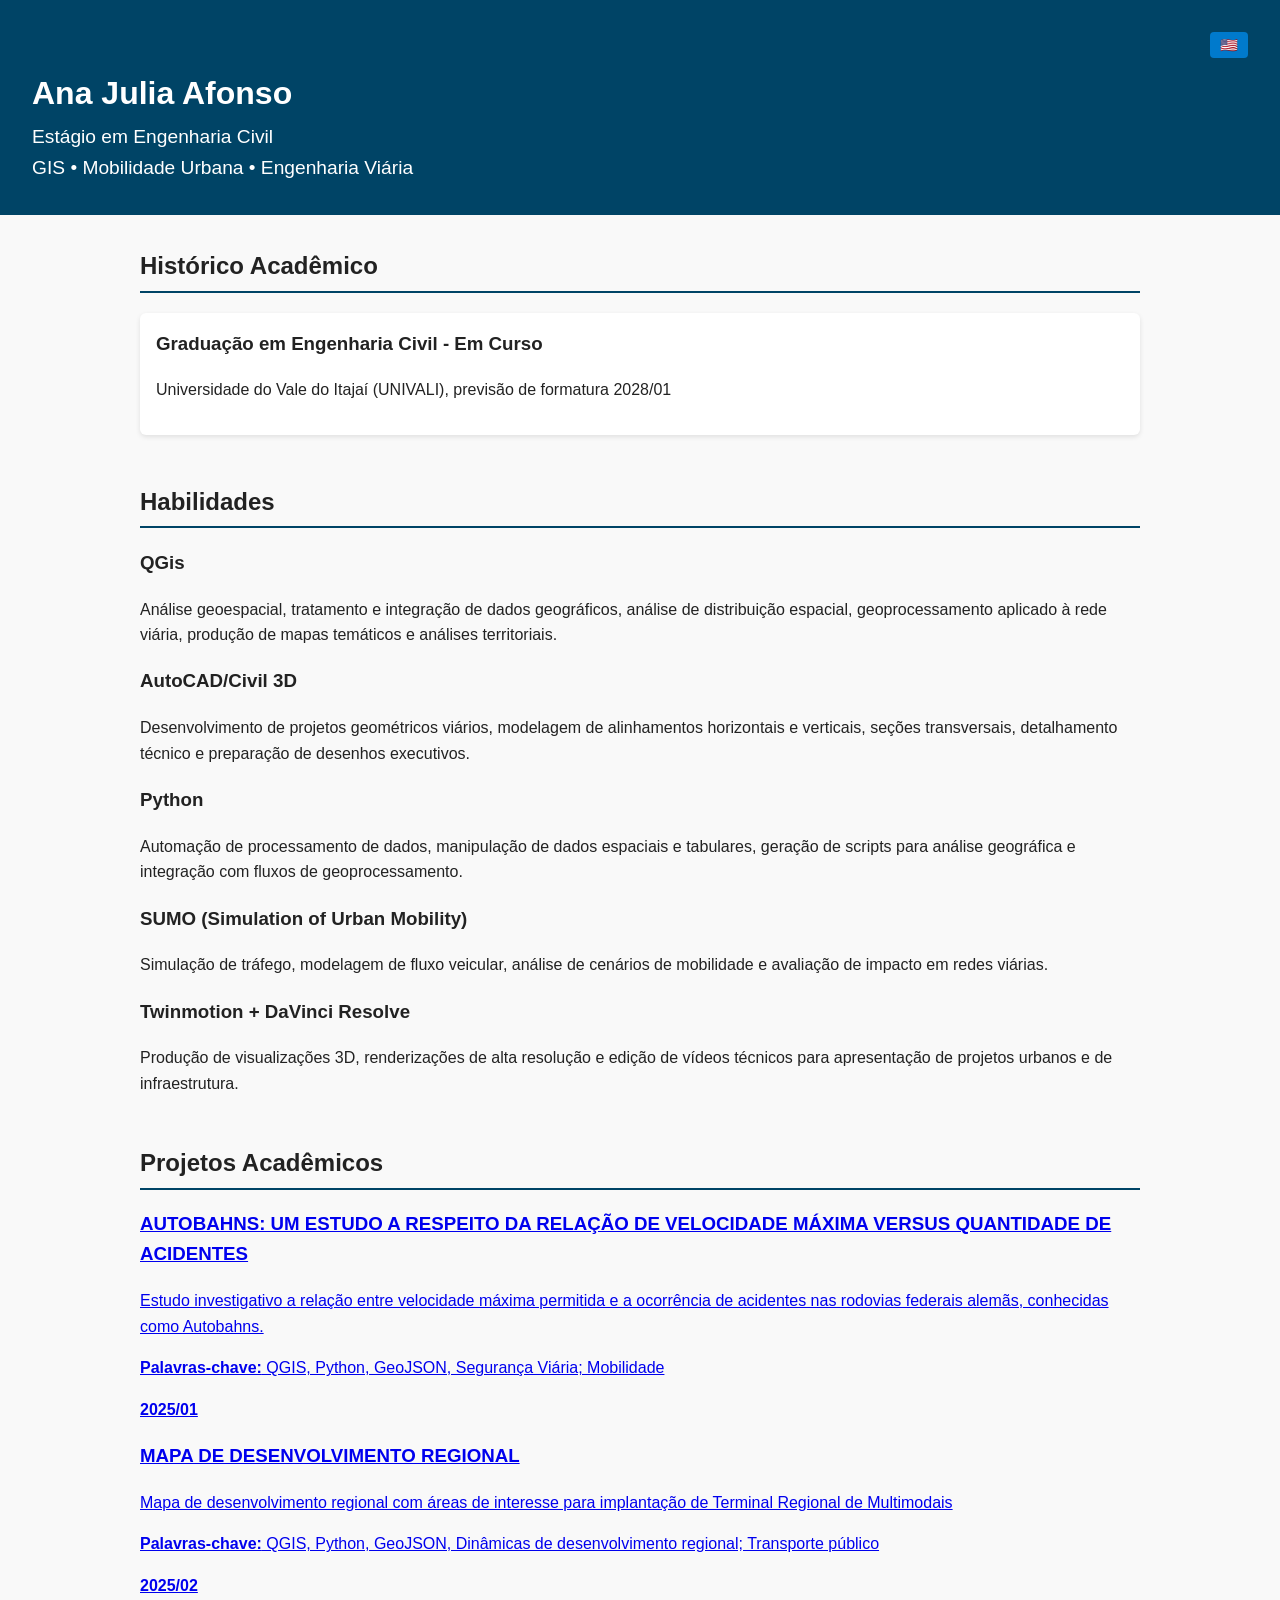
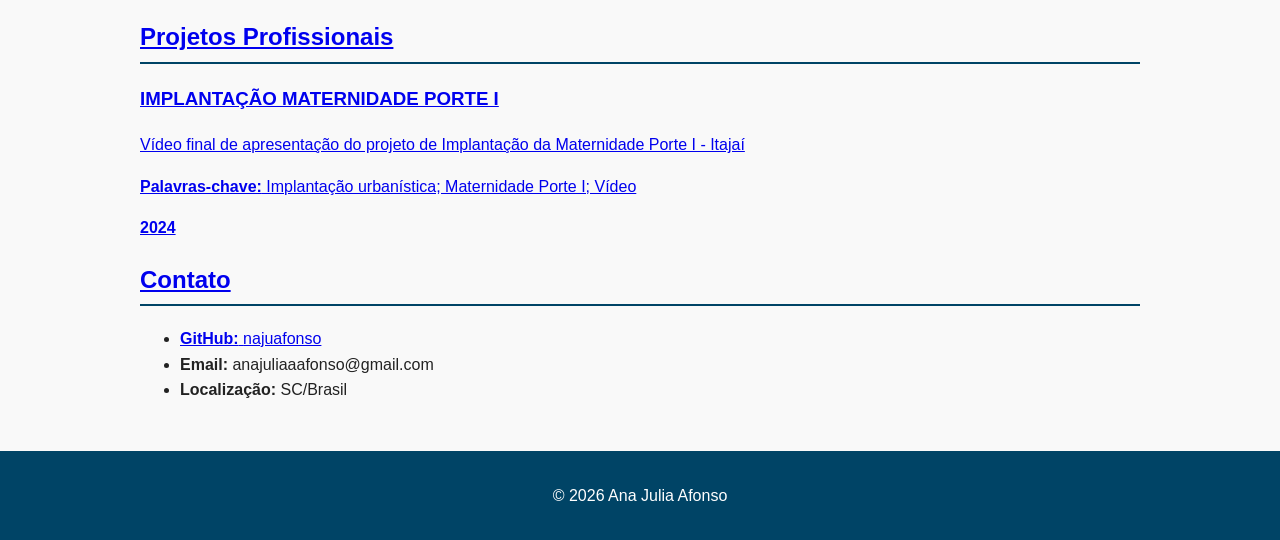
<file: index.html>
<!DOCTYPE html>
<html lang="pt">
<head>
<meta charset="UTF-8">
<meta name="viewport" content="width=device-width, initial-scale=1.0">
<title>Ana Julia Afonso | Portfolio de Projetos</title>
<link rel="stylesheet" href="style.css">
</head>
<body>

<header>
  <div class="lang-switch">
    <a href="en.html">🇺🇸</a>
  </div>
  <h1>Ana Julia Afonso</h1>
  <p>Estágio em Engenharia Civil</p>
  <p>GIS • Mobilidade Urbana • Engenharia Viária</p>
</header>

<main>
  <section id="academics">
    <h2>Histórico Acadêmico</h2>
    <div class="academic-item">
      <h3>Graduação em Engenharia Civil - Em Curso</h3>
      <p>Universidade do Vale do Itajaí (UNIVALI), previsão de formatura 2028/01</p>
    </div>
  </section>

  <section id="skills">
    <h2>Habilidades</h2>
    <div class="skills">
      <h3>QGis</h3>
      <p>Análise geoespacial, tratamento e integração de dados geográficos, análise de distribuição espacial, geoprocessamento aplicado à rede viária, produção de mapas temáticos e análises territoriais.</p>
      <h3>AutoCAD/Civil 3D</h3>
      <p>Desenvolvimento de projetos geométricos viários, modelagem de alinhamentos horizontais e verticais, seções transversais, detalhamento técnico e preparação de desenhos executivos.</p>
      <h3>Python</h3>
      <p>Automação de processamento de dados, manipulação de dados espaciais e tabulares, geração de scripts para análise geográfica e integração com fluxos de geoprocessamento.</p>
      <h3>SUMO (Simulation of Urban Mobility)</h3>
      <p>Simulação de tráfego, modelagem de fluxo veicular, análise de cenários de mobilidade e avaliação de impacto em redes viárias.</p>
      <h3>Twinmotion + DaVinci Resolve</h3>
      <p>Produção de visualizações 3D, renderizações de alta resolução e edição de vídeos técnicos para apresentação de projetos urbanos e de infraestrutura.</p>
    </div>
  </section>

  <section id="projects">
    <h2>Projetos Acadêmicos</h2>

<a href="AUTOBAHNS_FINAL.pdf" target="_blank">
  <div class="projects">
    <h3>AUTOBAHNS: UM ESTUDO A RESPEITO DA RELAÇÃO DE VELOCIDADE MÁXIMA VERSUS QUANTIDADE DE ACIDENTES</h3>
    <p>Estudo investigativo a relação entre velocidade máxima permitida e a ocorrência de acidentes nas rodovias federais alemãs, conhecidas como Autobahns.</p>
    <p><strong>Palavras-chave:</strong> QGIS, Python, GeoJSON, Segurança Viária; Mobilidade</p>
    <p><strong>2025/01</strong></p>
  </div>
</a>
    
<a href="PRANCHA 2025-12-02.pdf" target="_blank">
    <div class="projects">
      <h3>MAPA DE DESENVOLVIMENTO REGIONAL</h3>
      <p>Mapa de desenvolvimento regional com áreas de interesse para implantação de Terminal Regional de Multimodais</p>
      <p><strong>Palavras-chave:</strong> QGIS, Python, GeoJSON, Dinâmicas de desenvolvimento regional; Transporte público</p>
      <p><strong>2025/02</strong></p>
    </div>
    
    <section id="projects">
    <h2>Projetos Profissionais</h2>
<a href="https://youtu.be/bIXliyqEXes" target="_blank">
    <div class="projects">
      <h3>IMPLANTAÇÃO MATERNIDADE PORTE I</h3>
      <p>Vídeo final de apresentação do projeto de Implantação da Maternidade Porte I - Itajaí</p>
      <p><strong>Palavras-chave:</strong> Implantação urbanística; Maternidade Porte I; Vídeo</p>
      <p><strong>2024</strong></p>
    </div>

  <section id="contact">
    <h2>Contato</h2>
    <ul>
      <li><strong>GitHub:</strong> <a href="https://github.com/najuafonso" target="_blank">najuafonso</a></li>
      <li><strong>Email:</strong> anajuliaaafonso@gmail.com</li>
      <li><strong>Localização:</strong> SC/Brasil</li>
    </ul>
  </section>
</main>

<footer>
  <p>&copy; 2026 Ana Julia Afonso</p>
</footer>

</body>
</html>
</file>
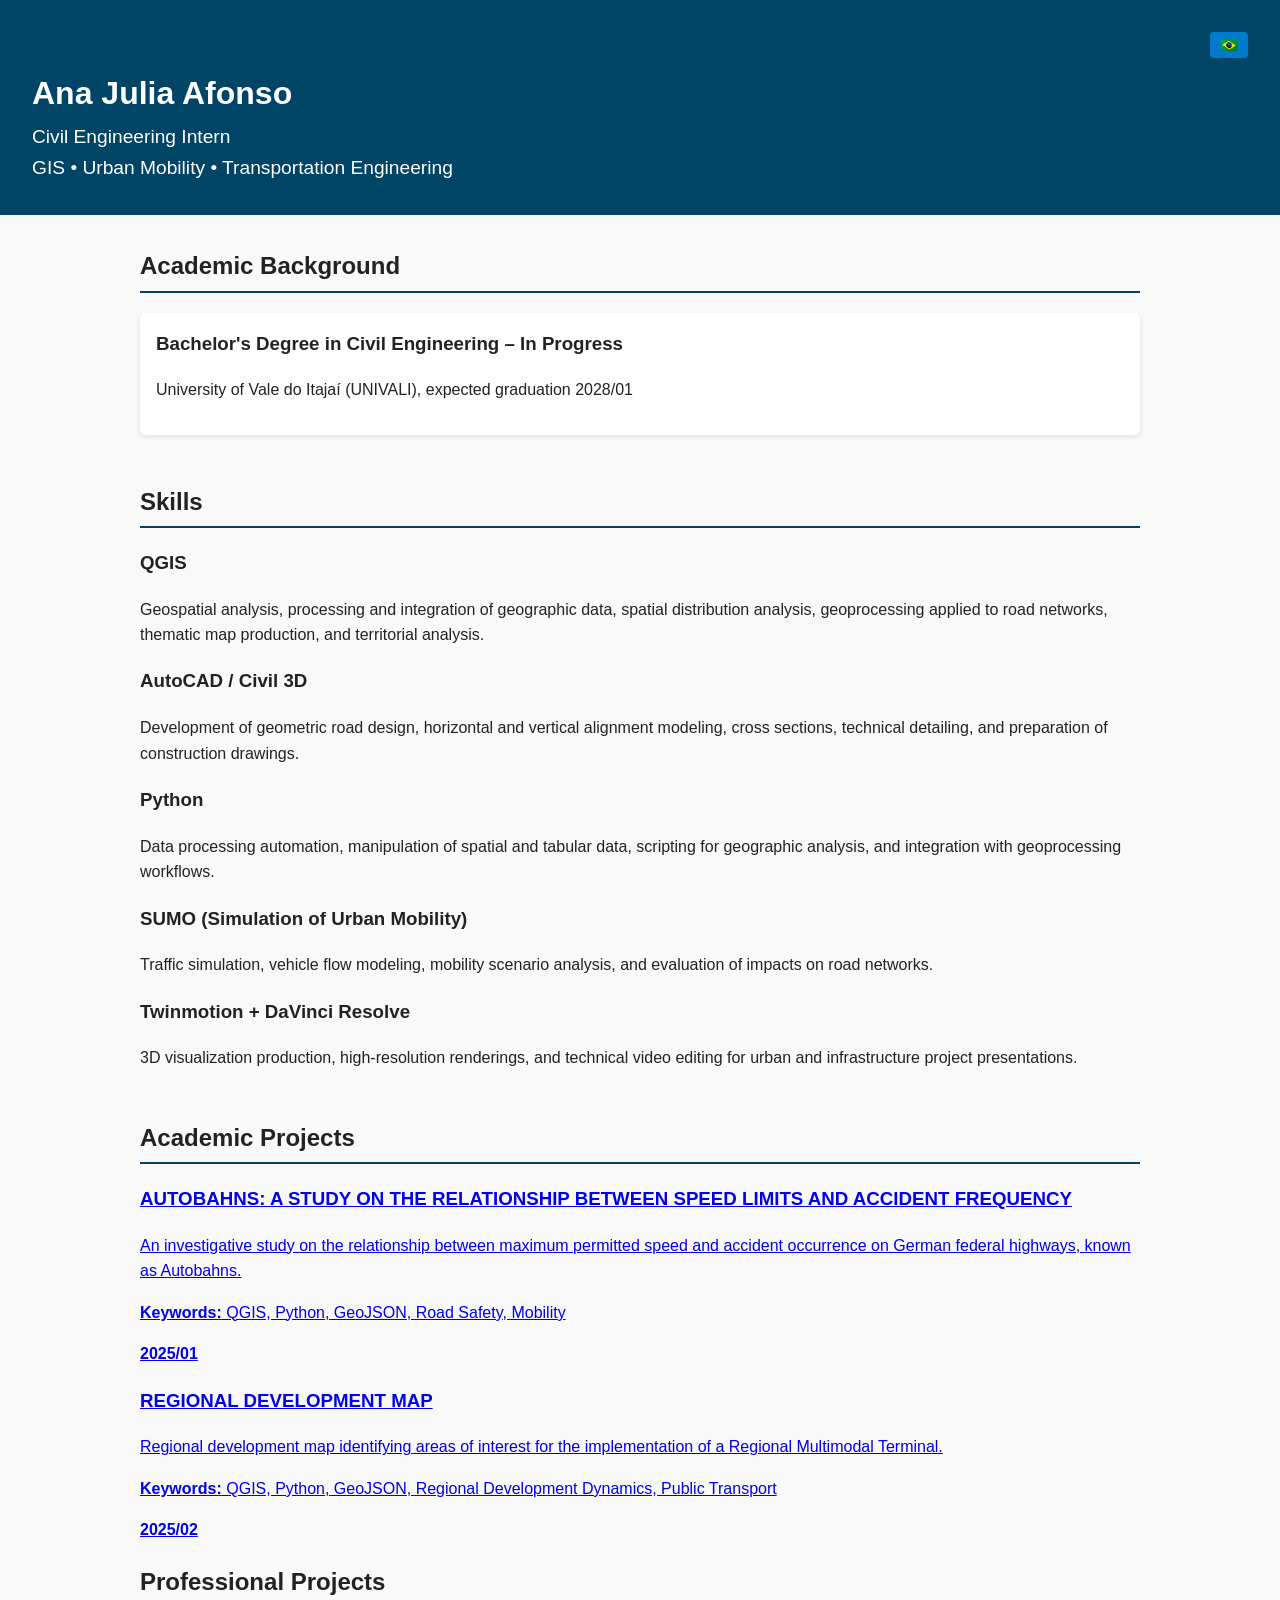
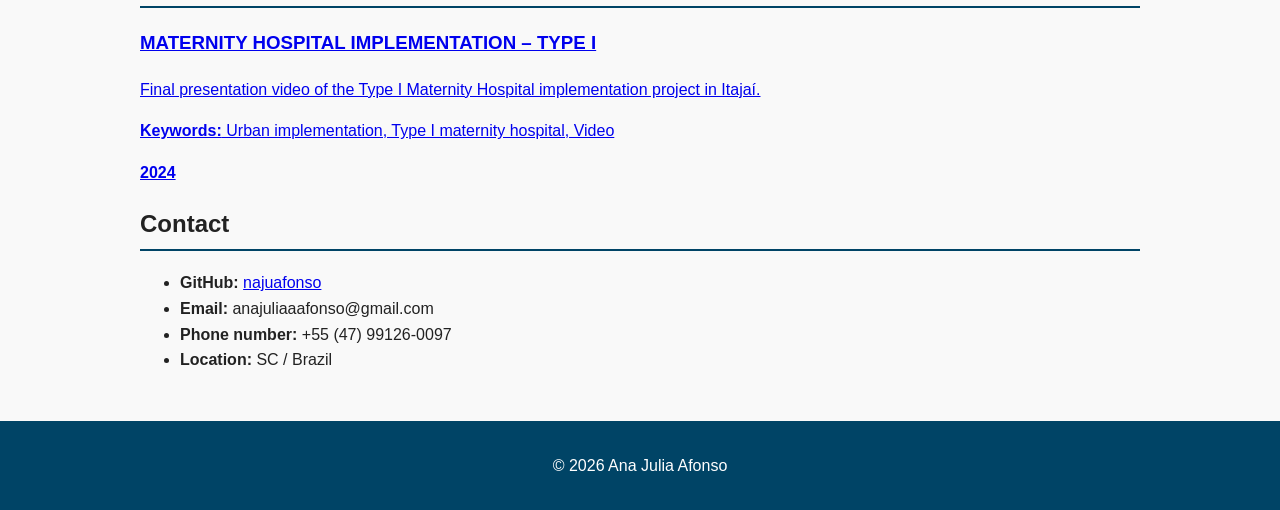
<file: en.html>
<!DOCTYPE html>
<html lang="en">
<head>
<meta charset="UTF-8">
<meta name="viewport" content="width=device-width, initial-scale=1.0">
<title>Ana Julia Afonso | Project Portfolio</title>
<link rel="stylesheet" href="style.css">
</head>
<body>

<header>
  <div class="lang-switch">
    <a href="index.html">🇧🇷</a>
  </div>
  <h1>Ana Julia Afonso</h1>
  <p>Civil Engineering Intern</p>
  <p>GIS • Urban Mobility • Transportation Engineering</p>
</header>

<main>
  <section id="academics">
    <h2>Academic Background</h2>
    <div class="academic-item">
      <h3>Bachelor's Degree in Civil Engineering – In Progress</h3>
      <p>University of Vale do Itajaí (UNIVALI), expected graduation 2028/01</p>
    </div>
  </section>

  <section id="skills">
    <h2>Skills</h2>
    <div class="skills">
      <h3>QGIS</h3>
      <p>Geospatial analysis, processing and integration of geographic data, spatial distribution analysis, geoprocessing applied to road networks, thematic map production, and territorial analysis.</p>

      <h3>AutoCAD / Civil 3D</h3>
      <p>Development of geometric road design, horizontal and vertical alignment modeling, cross sections, technical detailing, and preparation of construction drawings.</p>

      <h3>Python</h3>
      <p>Data processing automation, manipulation of spatial and tabular data, scripting for geographic analysis, and integration with geoprocessing workflows.</p>

      <h3>SUMO (Simulation of Urban Mobility)</h3>
      <p>Traffic simulation, vehicle flow modeling, mobility scenario analysis, and evaluation of impacts on road networks.</p>

      <h3>Twinmotion + DaVinci Resolve</h3>
      <p>3D visualization production, high-resolution renderings, and technical video editing for urban and infrastructure project presentations.</p>
    </div>
  </section>

  <section id="projects">
    <h2>Academic Projects</h2>

<a href="AUTOBAHNS_FINAL.pdf" target="_blank">
  <div class="projects">
    <h3>AUTOBAHNS: A STUDY ON THE RELATIONSHIP BETWEEN SPEED LIMITS AND ACCIDENT FREQUENCY</h3>
    <p>An investigative study on the relationship between maximum permitted speed and accident occurrence on German federal highways, known as Autobahns.</p>
    <p><strong>Keywords:</strong> QGIS, Python, GeoJSON, Road Safety, Mobility</p>
    <p><strong>2025/01</strong></p>
  </div>
</a>

<a href="PRANCHA 2025-12-02.pdf" target="_blank">
  <div class="projects">
    <h3>REGIONAL DEVELOPMENT MAP</h3>
    <p>Regional development map identifying areas of interest for the implementation of a Regional Multimodal Terminal.</p>
    <p><strong>Keywords:</strong> QGIS, Python, GeoJSON, Regional Development Dynamics, Public Transport</p>
    <p><strong>2025/02</strong></p>
  </div>
</a>

<section id="projects">
<h2>Professional Projects</h2>

<a href="https://youtu.be/bIXliyqEXes" target="_blank">
  <div class="projects">
    <h3>MATERNITY HOSPITAL IMPLEMENTATION – TYPE I</h3>
    <p>Final presentation video of the Type I Maternity Hospital implementation project in Itajaí.</p>
    <p><strong>Keywords:</strong> Urban implementation, Type I maternity hospital, Video</p>
    <p><strong>2024</strong></p>
  </div>
</a>

  <section id="contact">
    <h2>Contact</h2>
    <ul>
      <li><strong>GitHub:</strong> <a href="https://github.com/najuafonso" target="_blank">najuafonso</a></li>
      <li><strong>Email:</strong> anajuliaaafonso@gmail.com</li>
      <li><strong>Phone number:</strong> +55 (47) 99126-0097</li>
      <li><strong>Location:</strong> SC / Brazil</li>
    </ul>
  </section>
</main>

<footer>
  <p>&copy; 2026 Ana Julia Afonso</p>
</footer>

</body>
</html>
</file>
<file: style.css>
body {
  font-family: Arial, sans-serif;
  line-height: 1.6;
  margin: 0;
  padding: 0;
  color: #222;
  background: #f9f9f9;
}

header {
  background: #004466;
  color: #fff;
  padding: 2rem;
  text-align: left;
}

header h1 {
  margin: 0.2rem 0;
  font-size: 2rem;
}

header p {
  margin: 0;
  font-size: 1.2rem;
}

.lang-switch button {
  margin: 0 5px;
  padding: 5px 10px;
  background: #fff;
  border: none;
  cursor: pointer;
  font-weight: bold;
}

.lang-switch button:hover {
  background: #ddd;
}

main {
  max-width: 1000px;
  margin: 2rem auto;
  padding: 0 1rem;
}

section {
  margin-bottom: 3rem;
}

h2 {
  border-bottom: 2px solid #004466;
  padding-bottom: 0.3rem;
}

.skill-columns {
  display: flex;
  flex-wrap: wrap;
  gap: 2rem;
}

.skill-columns div {
  flex: 1 1 250px;
  background: #fff;
  padding: 1rem;
  border-radius: 6px;
  box-shadow: 0 2px 5px rgba(0,0,0,0.1);
}

.project {
  background: #fff;
  padding: 1rem;
  margin-bottom: 1rem;
  border-radius: 6px;
  box-shadow: 0 2px 5px rgba(0,0,0,0.1);
}

footer {
  background: #004466;
  color: #fff;
  text-align: center;
  padding: 1rem 0;
}
.academic-item {
  background: #fff;
  padding: 1rem;
  margin-bottom: 1rem;
  border-radius: 6px;
  box-shadow: 0 2px 5px rgba(0,0,0,0.1);
}

.academic-item h3 {
  margin-top: 0;
}

.academic-item ul {
  list-style-type: disc;
  padding-left: 1.5rem;
}

.lang-switch {
  text-align: right;
  margin-bottom: 10px;
}

.lang-switch a {
  text-decoration: none;
  padding: 5px 10px;
  background-color: #007ACC;
  color: white;
  border-radius: 4px;
  font-size: 0.9rem;
}

.lang-switch a:hover {
  background-color: #005A99;
}
</file>
